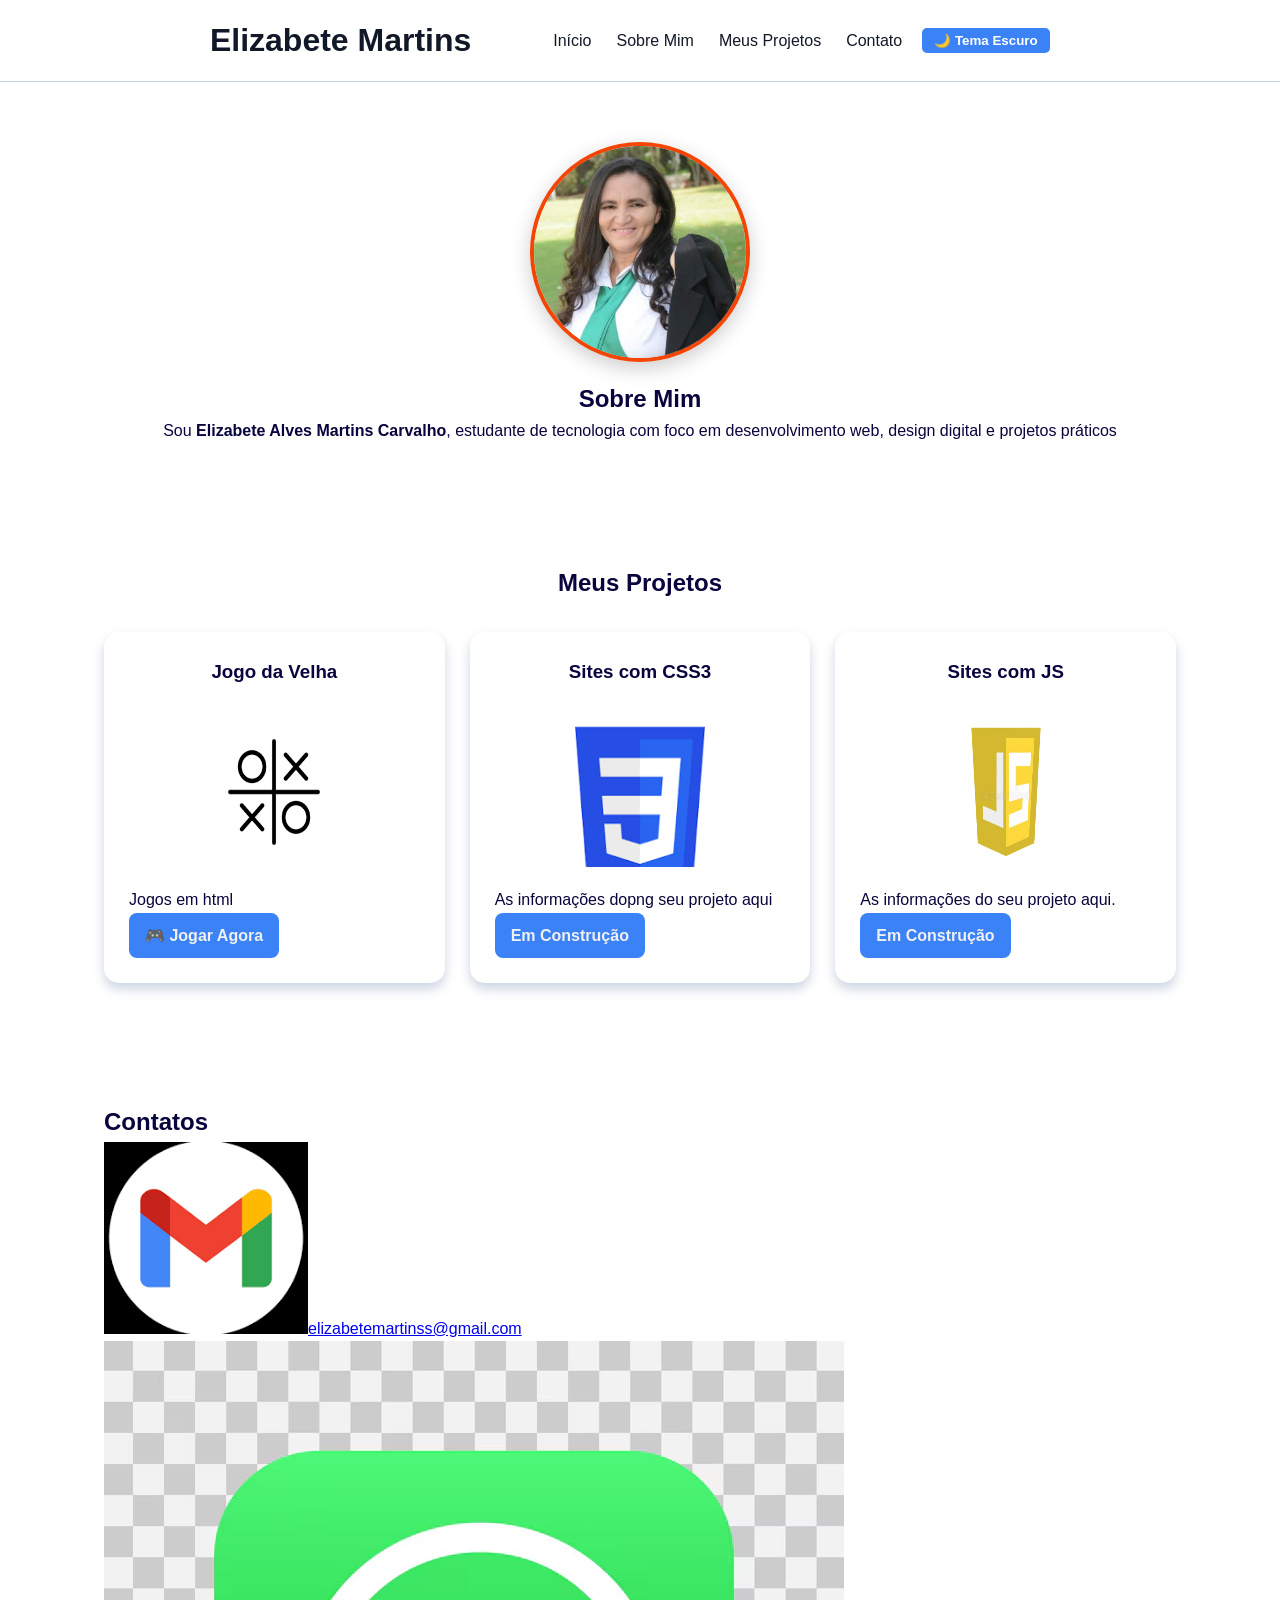
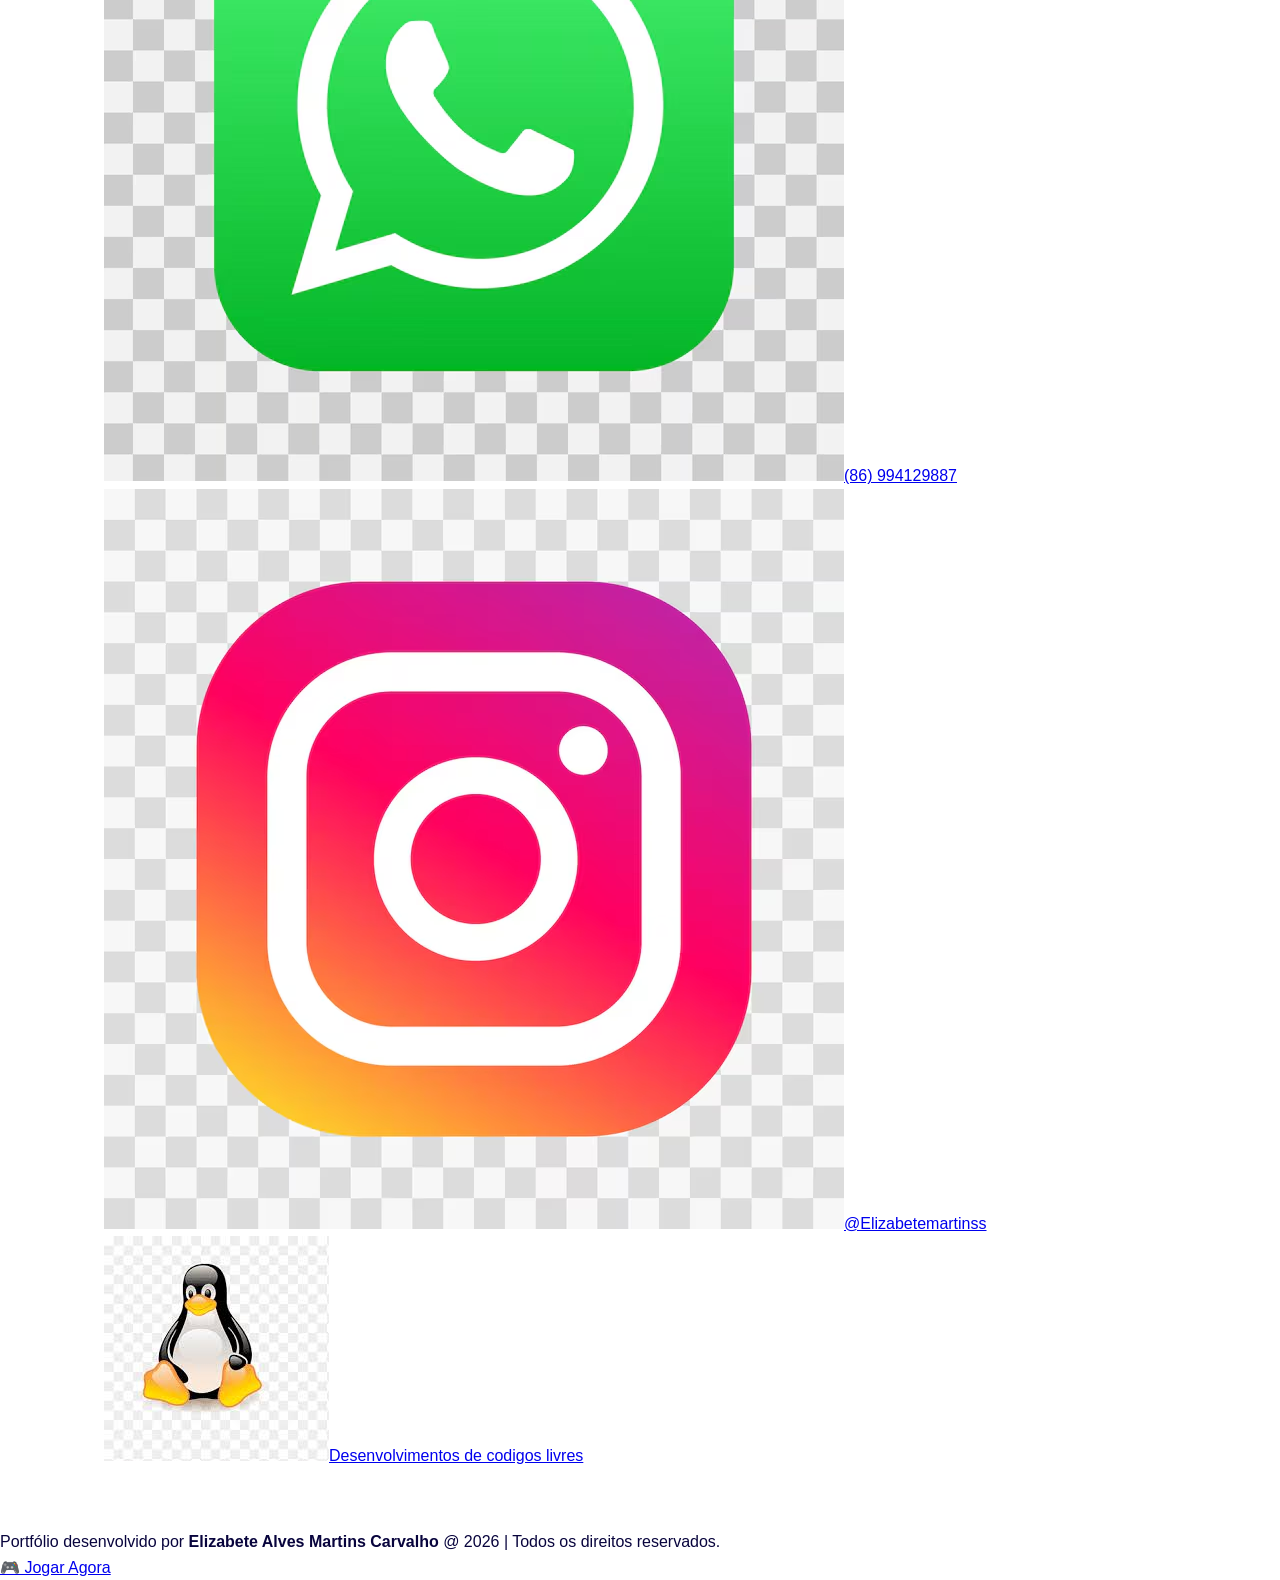
<file: index.html>
<!DOCTYPE html>
<html lang="pt-BR">

<head>
    <meta charset="UTF-8">
    <meta name="viewport" content="width=device-width, initial-scale=1.0">
    <title>Portfólio | Elizabete Alves Martins Carvalho, estudante de tecnologia com foco em desenvolvimento web, design digital e projetos
        práticos</title>
    <link rel="stylesheet" href="style.css">
</head>

<body>
    <header>
        <h1>Elizabete Martins</h1>
        <div class="container nav-container">
            <nav>
                <ul class="menu">
                    <li><a href="index.html">Início</a></li>
                    <li><a href="#sobre">Sobre Mim</a></li>
                    <li><a href="#projetos">Meus Projetos</a></li>
                    <li><a href="#contato">Contato</a></li>
                </ul>
            </nav>
            <button id="btn-tema" type="button">🌙 Tema Escuro</button>
        </div>
    </header>
    <main>
        <section id="sobre" class="Container-sobre">
            <div>
                <img src="Fotoperfilok.jpg" alt="Foto de perfil de Seu Nome">
                <h2>Sobre Mim</h2>
                <p>Sou <strong>Elizabete Alves Martins Carvalho</strong>, estudante de tecnologia com foco em desenvolvimento web, design digital e projetos
        práticos</p>
            </div>
        </section>
    
        <section id="projetos">
            <h2>Meus Projetos</h2>

            <div class="projetos-container">
                <article class="card-projetos">
                    <h3>Jogo da Velha</h3>
                    <img src="HTML5.png" alt="Logotipo do HTML5">
                    <p>Jogos em html</p>
                    <a href="game.html" class="btn-jogo">🎮 Jogar Agora</a>
                </article>
                <article class="card-projetos">
                    <h3>Sites com CSS3</h3>
                    <img src="css.png" alt="Logotipo do CSS3">
                    <p>As informações dopng seu projeto aqui</p>
                    <a href="construcao.html" target="_blank"> Em Construção</a>
                </article>

                <article class="card-projetos">
                    <h3>Sites com JS</h3>
                    <img src="js.png" alt="Logotipo do JavaScript">
                    <p>As informações do seu projeto aqui.</p>
                    <a href="construcao.html" target="_blank"> Em Construção</a>
                </article>
            </div>
        </section>

        <section id="contato">
            <h2>Contatos</h2>
            <div class="contato">
                <p><img src="logoemail.png" alt="Logo Email"><a
                        href="mailto:seumail.@gmail.com">elizabetemartinss@gmail.com</a></p>
                <p><img src="logozap.png" alt="Logo Whatsapp"><a href="https://wa.me/" target="_blank"
                        rel="noopener noreferrer">(86) 994129887</a></p>
                <p><img src="logoinstagram.png" alt="Logo Instagram"><a href="https://instagram.com/@"
                        target="_blank" rel="noopener noreferrer">@Elizabetemartinss</a></p>
                <p><img src="Logo01.jfif" alt="Logo GitHub"><a href="https://www.vivaolinux.com.br/comunidades/"
                        target="_blank">Desenvolvimentos de codigos livres</a></p>
            </div>

    </main>

    <footer>
        <p>Portfólio desenvolvido por <strong> Elizabete Alves Martins Carvalho </strong> @ 2026 | Todos os direitos reservados.</p>
    </footer>

    <script src="script.js"></script>
</body>
<a href="jogo.html" class="btn-jogo">🎮 Jogar Agora</a>
</file>
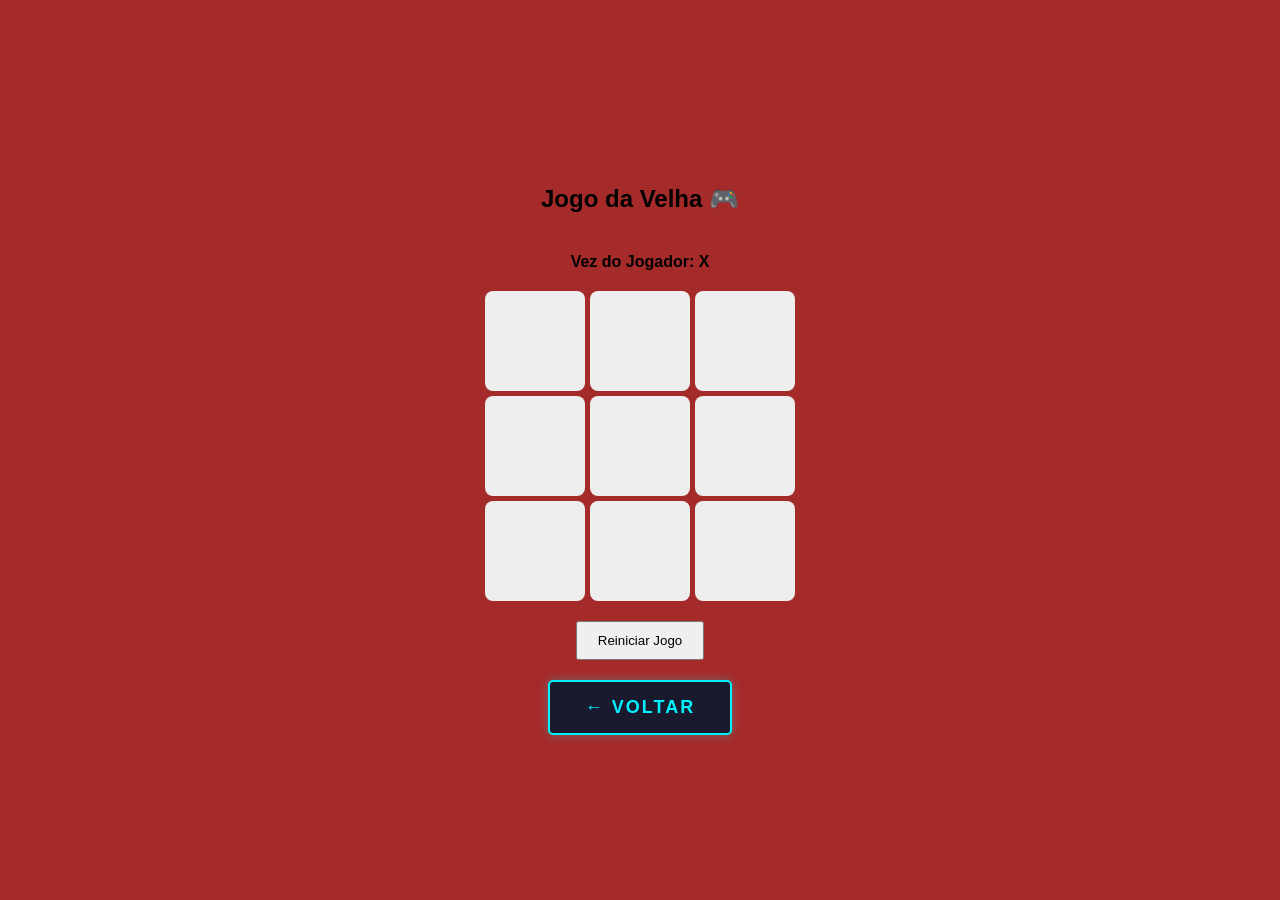
<file: game.html>
<!DOCTYPE html>
<html lang="pt-br">
<head>
    <meta charset="UTF-8">
    <title>Meu Jogo da Velha</title>
    <style>
        body { font-family: sans-serif; display: flex; flex-direction: column; align-items: center; }
        .board { display: grid; grid-template-columns: repeat(3, 100px); grid-gap: 5px; margin-top: 20px; }
        .cell { width: 100px; height: 100px; background: #eee; display: flex; align-items: center; 
                justify-content: center; font-size: 2em; cursor: pointer; border-radius: 8px; }
        .cell:hover { background: #ddd; }
        #status { margin-top: 20px; font-weight: bold; }
        button { margin-top: 20px; padding: 10px 20px; cursor: pointer; }
    </style>
</head>
<body>

    <h2>Jogo da Velha 🎮</h2>
    <div id="status">Vez do Jogador: X</div>
    <div class="board" id="board">
        <div class="cell" onclick="makeMove(this, 0)"></div>
        <div class="cell" onclick="makeMove(this, 1)"></div>
        <div class="cell" onclick="makeMove(this, 2)"></div>
        <div class="cell" onclick="makeMove(this, 3)"></div>
        <div class="cell" onclick="makeMove(this, 4)"></div>
        <div class="cell" onclick="makeMove(this, 5)"></div>
        <div class="cell" onclick="makeMove(this, 6)"></div>
        <div class="cell" onclick="makeMove(this, 7)"></div>
        <div class="cell" onclick="makeMove(this, 8)"></div>
    </div>
    <button onclick="resetGame()">Reiniciar Jogo</button>

    <script>
        let currentPlayer = "X";
        let gameState = ["", "", "", "", "", "", "", "", ""];
        const winConditions = [[0,1,2], [3,4,5], [6,7,8], [0,3,6], [1,4,7], [2,5,8], [0,4,8], [2,4,6]];

        function makeMove(cell, index) {
            if (gameState[index] !== "" || checkWinner()) return;
            gameState[index] = currentPlayer;
            cell.innerText = currentPlayer;
            if (checkWinner()) {
                document.getElementById("status").innerText = "Jogador " + currentPlayer + " Venceu! 🎉";
            } else if (!gameState.includes("")) {
                document.getElementById("status").innerText = "Empate! 🤝";
            } else {
                currentPlayer = currentPlayer === "X" ? "O" : "X";
                document.getElementById("status").innerText = "Vez do Jogador: " + currentPlayer;
            }
        }

        function checkWinner() {
            return winConditions.some(condition => {
                return condition.every(index => gameState[index] === currentPlayer);
            });
        }

        function resetGame() {
            gameState = ["", "", "", "", "", "", "", "", ""];
            currentPlayer = "X";
            document.querySelectorAll(".cell").forEach(cell => cell.innerText = "");
            document.getElementById("status").innerText = "Vez do Jogador: X";
        }
    </script>
</body>
</html>
<!DOCTYPE html>
<html lang="pt-br">
<head>
    <meta charset="UTF-8">
    <style>
        body {
            background-color: #A52A2A; /
            display: flex;
            justify-content: center;
            align-items: center;
            height: 100vh;
            margin: 0;
        }

        .btn-gamer {
            position: relative;
            padding: 15px 35px;
            font-size: 18px;
            font-family: 'Segoe UI', Tahoma, Geneva, Verdana, sans-serif;
            font-weight: bold;
            text-transform: uppercase;
            color: #00f2ff;
            background: #1a1a2e;
            border: 2px solid #00f2ff;
            border-radius: 5px;
            cursor: pointer;
            overflow: hidden;
            transition: all 0.3s ease;
            letter-spacing: 2px;
            /* Efeito de brilho externo suave */
            box-shadow: 0 0 10px rgba(0, 242, 255, 0.3);
        }

        /* Ícone de seta */
        .btn-gamer span {
            display: inline-block;
            transition: transform 0.3s ease;
        }

        /* Efeito de Hover (Passar o mouse) */
        .btn-gamer:hover {
            color: #ffffff;
            background: #00f2ff;
            box-shadow: 0 0 30px #00f2ff, 0 0 60px rgba(0, 242, 255, 0.4);
            transform: scale(1.05);
        }

        .btn-gamer:hover span {
            transform: translateX(-5px); /* Move a seta para a esquerda */
        }

        /* Animação de Pulsação Gamer */
        @keyframes pulse {
            0% { box-shadow: 0 0 10px rgba(0, 242, 255, 0.5); }
            50% { box-shadow: 0 0 25px rgba(0, 242, 255, 0.8); }
            100% { box-shadow: 0 0 10px rgba(0, 242, 255, 0.5); }
        }

        .btn-gamer {
            animation: pulse 2s infinite;
        }

        /* Efeito de "Click" */
        .btn-gamer:active {
            transform: scale(0.95);
        }
    </style>
</head>
<body>

    <!-- Link de Voltar -->
    <button class="btn-gamer" onclick="window.history.back()">
        <span>&larr;</span> VOLTAR
    </button>

</body>
</html>
</file>
<file: style.css>
/* Tema Claro */
:root {
  --primary-color: #f8fafc;
  --secondary-color: #3b82f6;
  --dark-bg: #ffffff;
  --light-bg: #020712;
  --white: #111827;
  --text-dark: #08043d;
  --border-color: #cbd5e1;
  --hover-color: rgb(21, 250, 9);
  --card-bg: #ffffff;
  --card-shadow: #cbd5e1;
  --input-bg: #ffffff;
  --input-border: #3b82f6;
  --button-bg: #05217d;
  --button-text: #ffffff;
  --footer-bg: #f1f5f9;
  --header-bg: #ffffff;
  --nav-text: #111827;
  --img-border: #f34505;
  --hover-shadow: rgba(0, 0, 0, 0.12);
  /* Tema Escuro */
body.dark-theme {
  --primary-color: #1e293b;
  --secondary-color: #05217d;
  --dark-bg: #020712;
  --light-bg: #f8fafc;
  --white: #fdfdfe;
  --text-dark: #ffffff;
  --border-color: #1e293b;
  --hover-color: rgb(21, 250, 0);
  --card-bg: #1e293b;
  --card-shadow: #111827;
  --input-bg: #0f172a;
  --input-border: #093ac2;
  --button-bg: #0c0123;
  --button-text: #eff1f6;
  --footer-bg: #040334;
  --header-bg: #020712;
  --nav-text: #ffffff;
  --img-border: #f97316;
  --hover-shadow: rgba(255, 255, 255, 0.08);
}
/* Margens da página */
* {
  margin: 0;
  padding: 0;
  box-sizing: border-box;
}

html {
  scroll-behavior: smooth;
}

/*Botão Tema*/
#btn-tema {
  background: var(--secondary-color);
  color: #ffffff;
  border: none;
  padding: 5px 12px;
  border-radius: 5px;
  cursor: pointer;
  font-weight: bold;
  transition: 0.3s ease;
}

/*Animação Botão Tema*/
#btn-tema:hover {
  background: var(--hover-color);
  transform: scale(1.05);
  color: rgb(5, 174, 246);
}

/*Corpo do Site*/
body {
  font-family: 'Segoe UI', Poppins, Arial, sans-serif;
  line-height: 1.6;
  background-color: var(--dark-bg);
  color: var(--text-dark);
}

/*Cabeçalho*/
header {
  background-color: var(--header-bg);
  display: flex;
  justify-content: space-between;
  align-items: center;
  padding: 15px 10%;
  border-bottom: 1px solid var(--border-color);
  position: sticky;
  top: 0;
  z-index: 1000;
}

/*Texto Cabeçalho H1*/
header h1 {
  color: var(--white);
  padding-left: 8%;
}

/*Botões Inicio,sobre, meus projetos e contato*/
nav ul {
  display: flex;
  list-style: none;
  gap: 25px;
}

/*Links Navegadores*/
nav a {
  text-decoration: none;
  color: var(--nav-text);
  font-weight: 400;
  gap: 25px;
  padding-bottom: 15px;
}

/*Cores ao passar mouse sobre o link*/
a:hover {
  color: var(--hover-color);
}

/*Section*/
section {
  padding: 60px 5%;
  max-width: 1200px;
  margin: auto;
}

/*Botões sobres e demais*/
.nav-container {
  display: flex;
  flex-direction: row;
  justify-content: flex-end;
  align-items: center;
  text-decoration-color: var(--white);
  gap: 20px;
  margin-right: 10%;
}

/*Id Sobre*/
#sobre {
  display: flex;
  align-items: center;
  justify-content: center;
  gap: 40px;
  flex-wrap: wrap;
  text-align: center;
}

/*Paragrafo Sobre*/
#sobre p {
  text-align: justify;
}

/*Imagem Sobre*/
#sobre img {
  width: 220px;
  height: 220px;
  object-fit: cover;
  border-radius: 50%;
  margin-bottom: 10px;
  border: 4px solid #f34505;
  box-shadow: 0 6px 20px rgba(0, 0, 0, 0.2);
}

/*Imagens Projetos*/
#projetos img {
  width: 130px;
  height: 150px;
  margin: 10px auto 20px;
  display: block;
}

h2 {
  text-align: center;
}

h3 {
  text-align: center;
  margin-bottom: 30px;
}

/*Container*/
.projetos-container {
  display: flex;
  flex-wrap: wrap;
  justify-content: center;
  gap: 25px;
  margin-top: 30px;
}

/*Caixas Projetos article*/
.card-projetos {
  background-color: var(--card-bg);
  padding: 25px;
  border-radius: 15px;
  box-shadow: 0 6px 12px var(--card-shadow);
  flex: 1 1 300px;
  max-width: 400px;
  transition: transform 0.3s ease, box-shadow 0.3s ease;
}

/*Links Projetos article*/
.projetos-container a {
  text-decoration: none;
  color: #eff0f2;
  background-color: var(--secondary-color);
  padding: 10px 16px;
  border-radius: 8px;
  font-weight: bold;
  display: inline-block;
}

/*Cores ao passar mouse link dos Projetos*/
.projetos-container a:hover {
  color: rgb(222, 246, 5);
}

.card-projetos:hover {
  transform: translateY(-6px);
  box-shadow: 0 12px 28px rgba(0, 0, 0, 0.12);
}

/*Id Contato*/
#contato {
  display: flex;
  flex-direction: column;
  align-items: flex-start;
}

/H2 Contato/
#contato h2 {
  text-align: left;
}

/*Imagens Contato*/
#contato img {
  width: 30px;
  height: 30px;
  border-radius: 50%;
  margin-right: 10px;
}

/*texto Contato*/
#contato p {
  display: flex;
  align-items: center;
  gap: 5px;
  margin-bottom: 5px;
}

/*Links Contato*/
#contato a {
  text-decoration: none;
  list-style: none;
  color: var(--text-dark);
}

/*Destop e Mobiles*/
@media (max-width: 768px) {
  header {
    flex-direction: column;
    gap: 15px;
    text-align: center;
  }

  nav ul {
    flex-direction: row;
    gap: 12px;
  }

  #sobre {
    flex-direction: row;
    text-align: center;
  }

  #sobre p {
    text-align: center;
  }
}

/Caixas Mensagem article/
.card-campo {
  background-color: var(--card-bg);
  padding: 20px;
  border-radius: 10px;
  box-shadow: 0 4px 6px var(--card-shadow);
  flex: 1 1 300px;
  max-width: 600px;
}

/Formulários/
.campo {
  display: flex;
  flex-direction: column;
  margin: 20px;
  align-content: center;
  width: 90%;
}

form label {
  font-size: 0.9rem;
  font-weight: 600;
  margin-bottom: 8px;
  text-transform: uppercase;
  letter-spacing: 0.5px;
}

form input,
form textarea {
  padding: 14px;
  border: 1px solid var(--input-border);
  border-radius: 8px;
  font-family: inherit;
  font-size: 1rem;
  background-color: var(--input-bg);
  color: var(--text-dark);
}

form textarea {
  resize: vertical;
  min-height: 120px;
}

form button {
  margin: 10px 20px 0;
  padding: 16px;
  width: calc(100% - 50px);
  background-color: var(--button-bg);
  color: var(--button-text);
  border: none;
  border-radius: 8px;
  font-size: 1rem;
  font-weight: 600;
  cursor: pointer;
  transition: 0.3s ease;
}

form button:hover {
  background-color: rgb(7, 163, 181);
  box-shadow: 0 4px 12px #01272c;
}

/H2 Enviar Mensagem/
#campo h2 {
  text-align: center;
}

/*Rodapé*/
footer {
  background-color: var(--footer-bg);
  color: var(--nav-text);
  padding: 20px;
  text-align: center;
  margin-top: 30px;
}
.game-board {
    width: 100%;
    height: 300px;
    border-bottom: 15px solid rgb(35, 160, 35);
    background: linear-gradient(#87CEEB, #E0F6FF);
    position: relative;
    overflow: hidden;
}

.pipe {
    width: 50px;
    height: 50px;
    background-color: #333;
    position: absolute;
    bottom: 0;
    left: 100%;
    animation: pipe-animation 2s infinite linear;
}

.character {
    width: 50px;
    height: 50px;
    background-color: red;
    position: absolute;
    bottom: 0;
}

.jump {
    animation: jump 0.5s ease-out;
}

@keyframes pipe-animation {
    from { left: 100%; }
    to { left: -50px; }
}

@keyframes jump {
    0% { bottom: 0; }
    40% { bottom: 100px; }
    50% { bottom: 100px; }
    100% { bottom: 0; }
}
</file>
